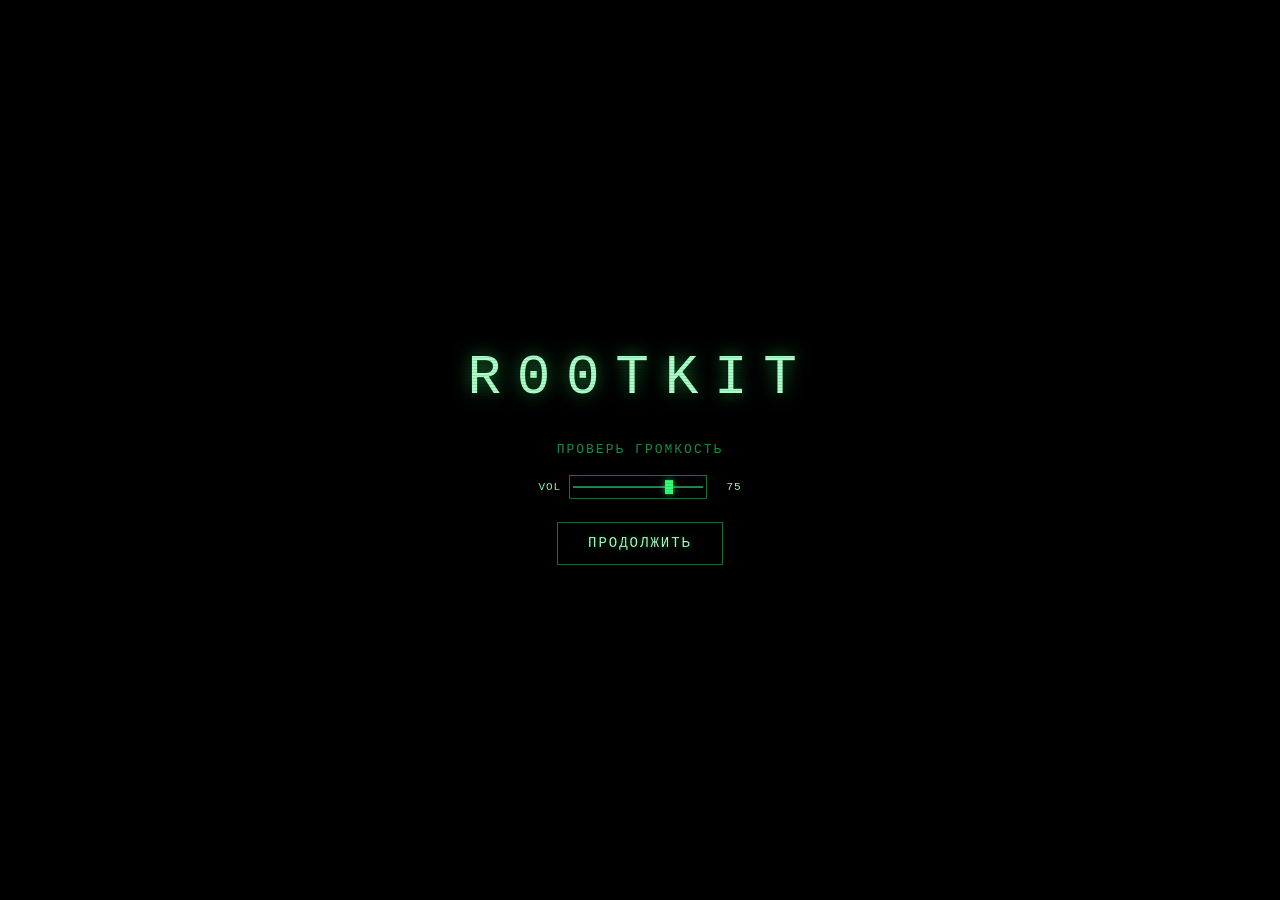
<file: R00TKIT.html>
<!DOCTYPE html>
<html lang="ru">
<head>
<meta charset="utf-8">
<base href="r00tkit_files/">
<meta name="viewport" content="width=device-width, initial-scale=1">
<title>R00TKIT</title>
<link rel="stylesheet" href="css/style.css">
</head>
<body>
<svg id="icon-sprite" aria-hidden="true" width="0" height="0" style="position:absolute;overflow:hidden">
  <symbol id="ic-mail" viewBox="0 0 24 24">
    <path d="M4 18L9 12M20 18L15 12M3 8L10.225 12.8166C10.8665 13.2443 11.1872 13.4582 11.5339 13.5412C11.8403 13.6147 12.1597 13.6147 12.4661 13.5412C12.8128 13.4582 13.1335 13.2443 13.775 12.8166L21 8M6.2 19H17.8C18.9201 19 19.4802 19 19.908 18.782C20.2843 18.5903 20.5903 18.2843 20.782 17.908C21 17.4802 21 16.9201 21 15.8V8.2C21 7.0799 21 6.51984 20.782 6.09202C20.5903 5.71569 20.2843 5.40973 19.908 5.21799C19.4802 5 18.9201 5 17.8 5H6.2C5.0799 5 4.51984 5 4.09202 5.21799C3.71569 5.40973 3.40973 5.71569 3.21799 6.09202C3 6.51984 3 7.07989 3 8.2V15.8C3 16.9201 3 17.4802 3.21799 17.908C3.40973 18.2843 3.71569 18.5903 4.09202 18.782C4.51984 19 5.07989 19 6.2 19Z" fill="none" stroke="currentColor" stroke-width="2" stroke-linecap="round" stroke-linejoin="round"/>
  </symbol>
  <symbol id="ic-skill" viewBox="0 0 24 24">
    <path d="M17 18L12 13L7 18M17 11L12 6L7 11" fill="none" stroke="currentColor" stroke-width="2" stroke-linecap="round" stroke-linejoin="round"/>
  </symbol>
  <symbol id="ic-team-plus" viewBox="0 0 24 24">
    <path d="M20 18L14 18M17 15V21M4 21C4 17.134 7.13401 14 11 14C11.695 14 12.3663 14.1013 13 14.2899M15 7C15 9.20914 13.2091 11 11 11C8.79086 11 7 9.20914 7 7C7 4.79086 8.79086 3 11 3C13.2091 3 15 4.79086 15 7Z" fill="none" stroke="currentColor" stroke-width="2" stroke-linecap="round" stroke-linejoin="round"/>
  </symbol>
  <symbol id="ic-team-warning" viewBox="0 0 24 24">
    <path d="M15 16L20 21M20 16L15 21M4 21C4 17.134 7.13401 14 11 14M15 7C15 9.20914 13.2091 11 11 11C8.79086 11 7 9.20914 7 7C7 4.79086 8.79086 3 11 3C13.2091 3 15 4.79086 15 7Z" fill="none" stroke="currentColor" stroke-width="2" stroke-linecap="round" stroke-linejoin="round"/>
  </symbol>
  <symbol id="ic-anonymous" viewBox="0 0 24 24">
    <g fill="none" stroke="currentColor" stroke-width="1.92" stroke-miterlimit="10">
      <polyline points="0.5 11.04 12 11.04 23.5 11.04"/>
      <path d="M19.67,11H4.33L5,4.68A2.54,2.54,0,0,1,7.57,2.42h0a2.47,2.47,0,0,1,1.13.27h0a7.43,7.43,0,0,0,6.6,0h0a2.47,2.47,0,0,1,1.13-.27h0A2.54,2.54,0,0,1,19,4.68Z"/>
      <circle cx="6.73" cy="18.23" r="3.35"/>
      <circle cx="17.27" cy="18.23" r="3.35"/>
      <path d="M10.08,18.71a1.92,1.92,0,1,1,3.84,0"/>
      <line x1="1.46" y1="15.83" x2="4.33" y2="15.83"/>
      <line x1="19.67" y1="15.83" x2="22.54" y2="15.83"/>
    </g>
  </symbol>
  <symbol id="ic-signal" viewBox="0 0 16 16">
    <path d="M13 1V15H15V1H13Z" fill="currentColor"/>
    <path d="M9 4V15H11V4H9Z" fill="currentColor"/>
    <path d="M5 15V7H7V15H5Z" fill="currentColor"/>
    <path d="M1 10V15H3V10H1Z" fill="currentColor"/>
  </symbol>
</svg>
<div id="app">
  <div id="log"></div>
  <div id="hud">
    <span class="v" id="h-loc">ГАРАЖ</span>
    <span class="sep">│</span>
    <span class="v" id="h-money">$0</span>
    <span class="sep">│</span>
    <span id="h-inc">+$0/с</span>
    <span class="sep">│</span>
    <span id="h-lvl">LVL 1</span>
    <span class="sep">│</span>
    <span id="h-xp">XP 0%</span>
    <span class="sep">│</span>
    <span id="h-heat">H 0%</span>
  </div>
  <div id="task" hidden></div>
  <div id="notes" aria-live="polite"></div>
  <div id="inputline">
    <span id="prompt">root@r00tkit:~$</span>
    <input id="cmd" autocomplete="off" autocapitalize="off" spellcheck="false" aria-label="команда">
    <div id="volume" title="громкость">
      <span class="vol-label">VOL</span>
      <input id="vol" type="range" min="0" max="100" step="1" value="75" aria-label="громкость звука">
      <span id="vol-val">75</span>
    </div>
    <div id="player" title="плеер">
      <button id="tr-prev" type="button" tabindex="-1" aria-label="предыдущий трек">‹</button>
      <span id="tr-name">3percent - light lab</span>
      <button id="tr-next" type="button" tabindex="-1" aria-label="следующий трек">›</button>
    </div>
  </div>
</div>

<div id="netbadge" aria-hidden="true">
  <svg class="icon icon-anonymous" role="img" aria-label="анонимный режим"><use href="#ic-anonymous"/></svg>
  <svg class="icon icon-signal signal" role="img" aria-label="сеть"><use href="#ic-signal"/></svg>
</div>

<div id="badges" aria-hidden="true">
  <span class="badge badge-mail" id="badge-mail" title="новое письмо"><svg class="icon icon-mail"><use href="#ic-mail"/></svg></span>
  <span class="badge badge-team" id="badge-team" title="команда">
    <svg class="icon icon-team-plus"><use href="#ic-team-plus"/></svg>
    <svg class="icon icon-team-warning"><use href="#ic-team-warning"/></svg>
  </span>
  <span class="badge badge-skill" id="badge-skill" title="есть очки навыков"><svg class="icon icon-skill"><use href="#ic-skill"/></svg></span>
  <span class="badge badge-virus" id="badge-virus" title="сеть сгорела"><img class="icon-img" src="icons/virus.svg" alt=""></span>
  <span class="badge badge-hot" id="badge-hot" title="горячий заказ"><img class="icon-img" src="icons/hot.svg" alt=""></span>
</div>

<div id="hints" class="off" aria-hidden="true">
  <div class="hints-title">КОМАНДЫ</div>
  <div class="hint" data-cmd="hack"><b>hack</b><span>взлом</span></div>
  <div class="hint" data-cmd="shop"><b>shop</b><span>магазин</span></div>
  <div class="hint" data-cmd="buy"><b>buy cpu</b><span>улучшение</span></div>
  <div class="hint" data-cmd="rig"><b>rig</b><span>ферма</span></div>
  <div class="hint" data-cmd="buy rig"><b>buy rig</b><span>риг</span></div>
  <div class="hint" data-cmd="learn"><b>learn</b><span>навык</span></div>
  <div class="hint" data-cmd="status"><b>status</b><span>статус</span></div>
  <div class="hint" data-cmd="targets"><b>targets</b><span>цели</span></div>
  <div class="hint" data-cmd="help"><b>help</b><span>всё</span></div>
  <div class="hint wipe" data-cmd="wipe"><b>wipe</b><span>стереть</span></div>
  <div class="hint" data-cmd="hints"><b>hints</b><span>скрыть</span></div>
</div>

<div id="panic" aria-hidden="true">
  <div class="panic-inner">
    <div class="panic-title" id="panic-title">ВАШЕ МЕСТОПОЛОЖЕНИЕ<br>ВЫЯВЛЕНО</div>
    <div class="panic-sub" id="panic-sub">полиция уже в пути</div>
    <div class="panic-timer"><span id="panic-time">15</span><span class="unit">с</span></div>
    <div class="panic-cmd" id="panic-cmd">введи: wipe</div>
  </div>
</div>

<div id="choice" aria-hidden="true" role="dialog" aria-modal="true">
  <div class="win-box">
    <div class="win-title">
      <span>C:\Windows\System32\cmd.exe</span>
      <span class="win-btns" aria-hidden="true"><b>_</b><b>□</b><b>✕</b></span>
    </div>
    <div class="win-body" id="choice-log"></div>
    <div class="win-input">
      <span class="win-prompt" id="choice-prompt">C:\&gt;</span>
      <input id="choice-cmd" autocomplete="off" autocapitalize="off" spellcheck="false" maxlength="64" aria-label="ввод в окне choice.exe">
    </div>
  </div>
</div>

<div id="welcome" hidden role="dialog" aria-modal="true" aria-label="настройка звука">
  <div class="welcome-title">R00TKIT</div>
  <div class="welcome-sub">проверь громкость</div>
  <div id="welcome-volume">
    <span>VOL</span>
    <input id="welcome-vol" type="range" min="0" max="100" step="1" value="75" aria-label="громкость">
    <span id="welcome-vol-val">75</span>
  </div>
  <button id="welcome-go" type="button">продолжить</button>
</div>

<div id="intro" aria-hidden="false">
  <div id="intro-log"></div>
</div>

<script src="js/nick.js"></script>
<script src="js/sound.js"></script>
<script src="js/game.js"></script>
<script src="js/chapter2_data.js"></script>
<script src="js/chapter2.js"></script>
<script src="js/intro.js"></script>
<script src="js/telemetry.js"></script>
<script>
// страховка только на случай, если intro.js вообще не загрузился;
// сам сценарий интро разруливает свои таймауты
setTimeout(function(){
  if (window.R00TKITIntro) return;
  var app = document.getElementById('app');
  if (app && !app.classList.contains('app-ready')) {
    app.classList.add('app-ready');
    var intro = document.getElementById('intro');
    if (intro) { intro.classList.add('hide'); intro.style.display = 'none'; }
    if (window.R00TKIT && window.R00TKIT.init) window.R00TKIT.init();
  }
}, 5000);
</script>
</body>
</html>
</file>
